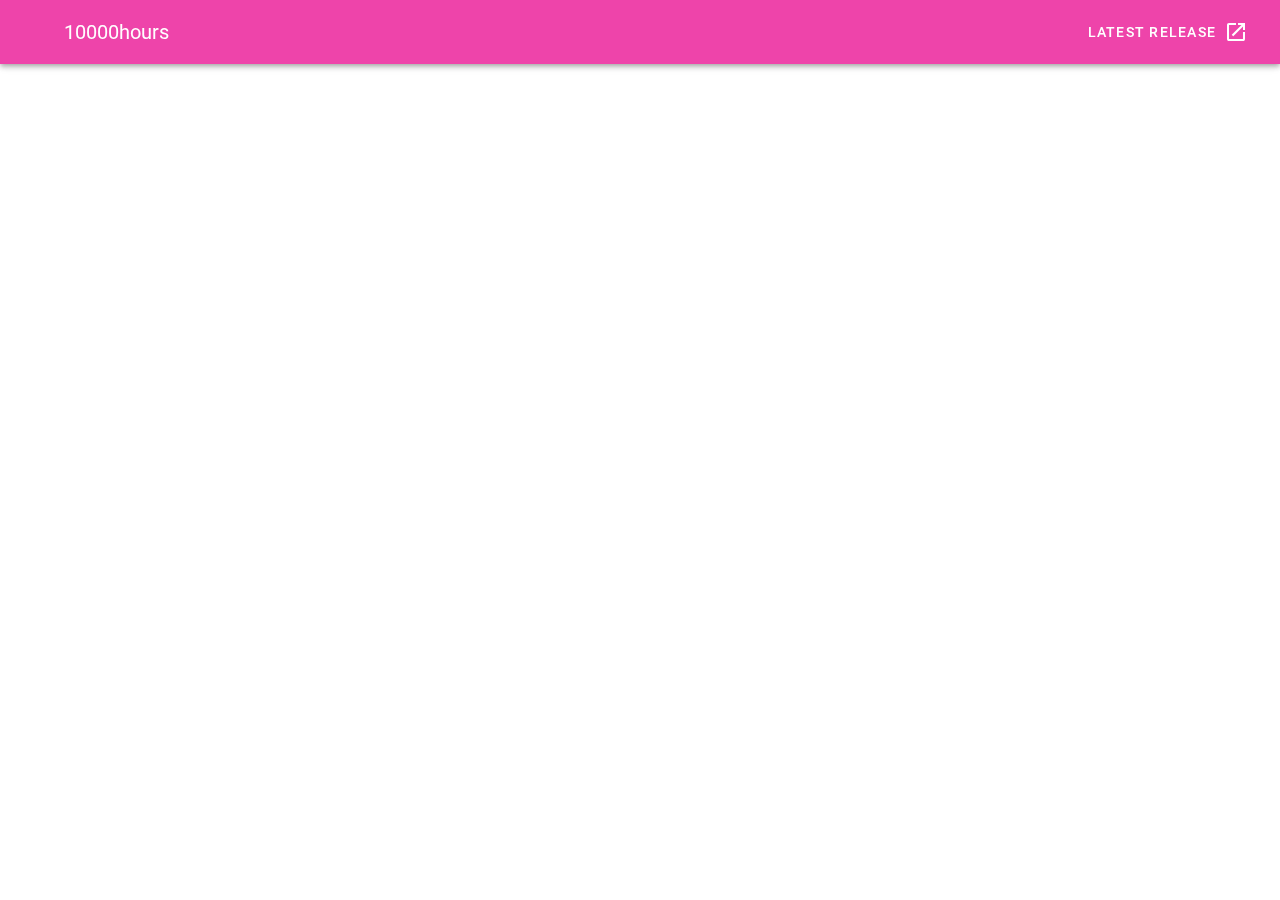
<file: index.html>
<!DOCTYPE html>
<html lang=zh-Hans>
<head>
    <meta charset=utf-8>
    <meta http-equiv=X-UA-Compatible content="IE=edge">
    <meta name=viewport content="width=device-width,initial-scale=1">
    <link rel=icon href=./favicon.ico>
    <title>10000hours</title>
    <link href=./css/app.d0b23856.css rel=preload as=style>
    <link href=./css/chunk-vendors.09356297.css rel=preload as=style>
    <link href=./js/app.700221f4.js rel=preload as=script>
    <link href=./js/chunk-vendors.c4bf08f8.js rel=preload as=script>
    <link href=./css/chunk-vendors.09356297.css rel=stylesheet>
    <link href=./css/app.d0b23856.css rel=stylesheet>
</head>
<body>
<script>
    let date = new Date();
    let monthNumber = date.getMonth() + 1;
    let dateNumber = date.getDate();
    if (monthNumber === 2 && dateNumber === 14) {
        window.location = "./2020-2-14";
    } else if (monthNumber === 5 && dateNumber === 20) {
        window.location = "./2020-5-20";
    } else if (monthNumber === 9 && dateNumber >= 15 && dateNumber <= 25) {
        window.location = "./2020-9-20";
    } else if (monthNumber === 12 && dateNumber === 24) {
        window.location = "./2019-12-24";
    } else if (date.toLocaleDateString("zh-Hans-u-ca-chinese").toString().indexOf("正月1") !== -1) {
        window.location = "./2021-2-11";
    }
</script>
<noscript><strong>We're sorry but 10000hours doesn't work properly without JavaScript enabled. Please enable it to
    continue.</strong></noscript>
<div id=app></div>
<script src=./js/chunk-vendors.c4bf08f8.js></script>
<script src=./js/app.700221f4.js></script>
</body>
</html>
</file>
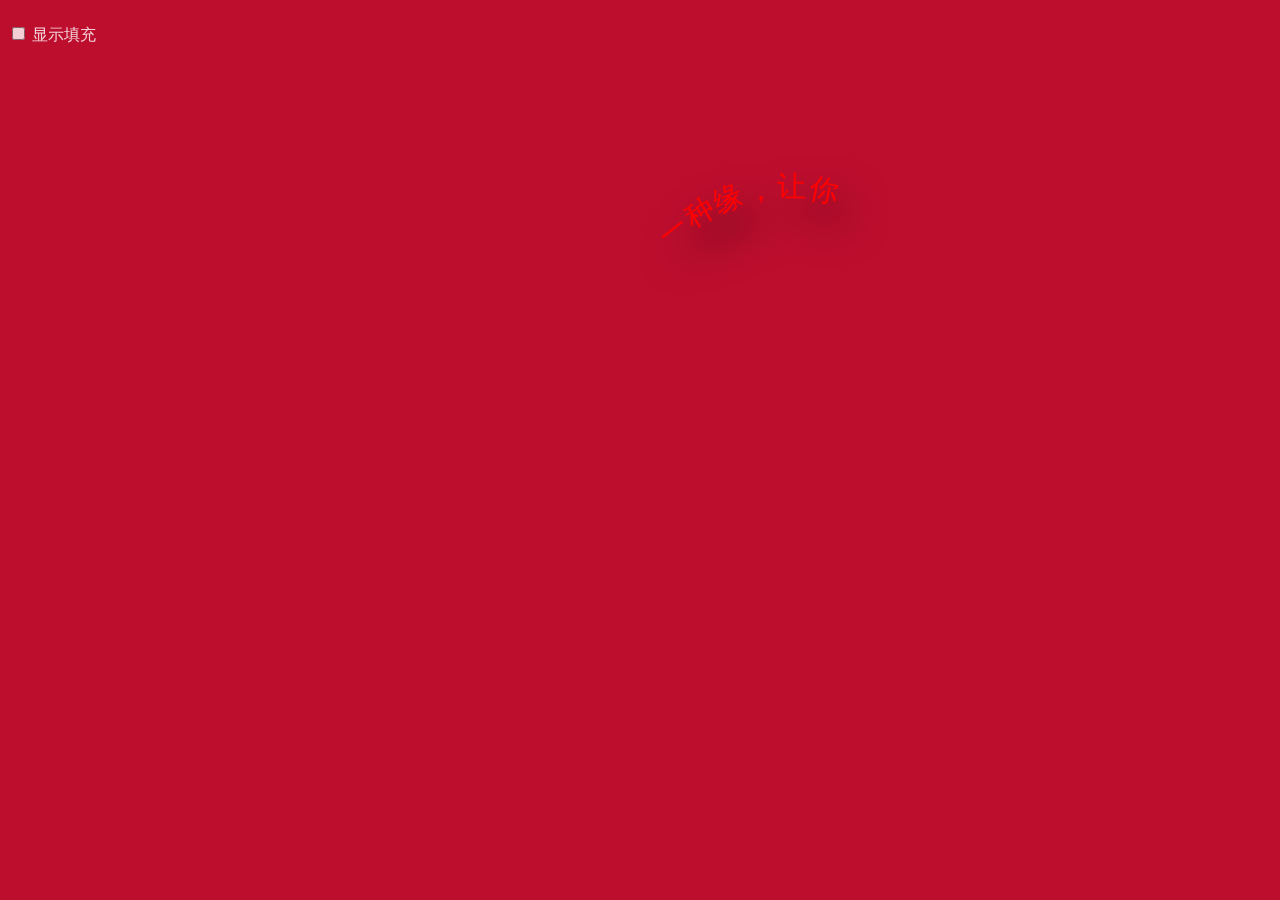
<file: 2020-2-13/index.html>
<!DOCTYPE html>
<html lang="en">

<head>
    <meta charset="UTF-8">
    <title>诸嘉钰，情人节快乐！</title>

    <style>
        canvas {
            position: absolute;
            top: 0;
            left: 0;
        }
    </style>

    <link rel="stylesheet" href="css/style.css">

</head>

<body>

<p>
    <label>
        <input type="checkbox" id="cb"/>
        显示填充
    </label>
</p>

<svg id="theSvg" viewBox="-120 -30 240 180" enable-background="new 0 0 174 148" xml:space="preserve">
	<defs>
		<filter id="f" filterUnits="userSpaceOnUse" id="shadow" x="-120" y="-30" width="120%" height="120%">
		  <feGaussianBlur in="SourceAlpha" stdDeviation="5" result="blur"></feGaussianBlur>
            <feOffset in="blur" dx="3" dy="5" result="shadow"></feOffset>
            <feFlood flood-color="rgba(3,0,0,.9)" result="color"/>
            <feComposite in="color" in2="shadow" operator="in"/>
            <feComposite in="SourceGraphic"/>
		</filter>

        <path id="shape" d="M0, 21.054
		C0, 21.054 24.618, -15.165 60.750, 8.554 
		C93.249, 29.888 57.749, 96.888 0, 117.388
		C-57.749, 96.888  -93.249, 29.888 -60.750, 8.554
		C-24.618, -15.165  -0, 21.054 -0, 21.054z"/>

        <path id="partialPath"/>
  
	</defs>

    <text dy="-2" filter="url(#f)">
		<textPath xlink:href="#partialPath" stroke="none" font-size="7" fill="red" startOffset="12">一种缘，让你我相逢； 一种情，让你我相恋； 一种相思，让你我爱意缠绵； 一种眷恋，让我爱你此生不变。诸嘉钰，情人节快乐！</textPath>
	</text>

    <use id="useThePath" xlink:href="#partialPath" stroke="red" stroke-width=".5" stroke-opacity=".5" fill="red"
         style="display:none;"/>
 
</svg>

<canvas id=c></canvas>

<script src="js/index.js"></script>

<script>
    let w = c.width = window.innerWidth,
        h = c.height = window.innerHeight,
        ctx = c.getContext('2d'),

        opts = {
            phrases: ["有些路很远，走下去会很累。\n可是，不走，会后悔。", "最美的不是夕阳，\n而是夕阳下同你一起走过的时光。",
                "人生最大的幸福，\n是发现自己爱的人正好也爱自己。", "说不上你哪里好，\n但，当我女朋友刚刚好。",
                "乍见欢喜，小别心思，久处仍怦然。", "最美的年华，不论年龄，不论经历，\n有你，足矣。",
                "真的真的真的好爱你。", "一想到能和你共度余生，\n我就对余生充满了期待。", "你的名字，\n是我见过最短的情诗。",
                "一日，两人，三餐，四季。", "你就是最好的，如果真的有比你更好的人，我就假装没看见。", "盛意以山河，山河不及你。",
                "你是可爱的女孩，我是可爱。", "择一城终老，\n遇一人白首。", "你嘴角微微上扬，\n胜过世间所有风景到场。",
                "我所贪念的，不偏不倚，恰好是你。\n众生皆苦，你为甜上甜。", "遇见你，是我一生的幸运。\n喜欢你，是我做过最好的事。",
                "喜欢你的时候，我觉得你很好，世界也很好，就是自己不够好。", "你是年少的欢喜，反过来也是。",
                "一生很长，要和最爱的人在一起，\n\n比如你。"],
            balloons: 10,
            baseVelY: -1,
            addedVelY: -1,
            baseVelX: -.25,
            addedVelX: .5,
            baseSize: 20,
            addedSize: 10,
            baseSizeAdder: 2,
            addedSizeAdder: 2,
            baseIncrementer: .01,
            addedIncrementer: .03,
            baseHue: -10,
            addedHue: 30,
            font: '15px Verdana'
        },

        cycle = 0,
        balloons = [];

    ctx.font = opts.font;

    function Balloon() {
        this.reset();
    }

    Balloon.prototype.reset = function () {

        this.size = opts.baseSize + opts.addedSize * Math.random();
        this.sizeAdder = opts.baseSizeAdder + opts.addedSizeAdder * Math.random();
        this.incrementer = opts.baseIncrementer + opts.addedIncrementer * Math.random();

        this.tick = 0;

        this.x = Math.random() * w;
        this.y = h + this.size;

        this.vx = opts.baseVelX + opts.addedVelX * Math.random();
        this.vy = opts.baseVelY + opts.addedVelY * Math.random();

        this.color = 'hsla(hue,70%,60%,.8)'.replace('hue', opts.baseHue + opts.addedHue * Math.random());
        this.phrase = opts.phrases[++cycle % opts.phrases.length].split('\n');
        this.lengths = [];

        for (let i = 0; i < this.phrase.length; ++i)
            this.lengths.push(-ctx.measureText(this.phrase[i]).width / 2);
    };
    Balloon.prototype.step = function () {

        this.tick += this.incrementer;
        this.x += this.vx;
        this.y += this.vy;

        let size = this.size + this.sizeAdder * Math.sin(this.tick);

        ctx.lineWidth = size / 40;
        ctx.strokeStyle = '#eee';
        ctx.beginPath();
        ctx.moveTo(this.x, this.y - 2);
        ctx.lineTo(this.x, this.y + size);
        ctx.stroke();
        ctx.fillStyle = this.color;

        ctx.translate(this.x, this.y);
        ctx.rotate(Math.PI / 4);
        //ctx.fillRect( -size / 2, -size / 2, size / 2, size / 2 );
        ctx.beginPath();
        ctx.moveTo(0, 0);
        ctx.arc(-size / 2, -size / 2 + size / 4, size / 4, Math.PI / 2, Math.PI * 3 / 2);
        ctx.arc(-size / 2 + size / 4, -size / 2, size / 4, Math.PI, Math.PI * 2);
        ctx.lineTo(0, 0);
        ctx.fill();
        ctx.rotate(-Math.PI / 4);
        ctx.translate(-this.x, -this.y);

        ctx.translate(this.x, this.y + size + 15);
        ctx.scale(size / this.size, size / this.size);
        ctx.fillStyle = '#eee';
        for (let i = 0; i < this.phrase.length; ++i)
            ctx.fillText(this.phrase[i], this.lengths[i], i * 15);
        ctx.scale(this.size / size, this.size / size);
        ctx.translate(-this.x, -(this.y + size + 15));

        if (this.y < -size * 3)
            this.reset();

    };

    function anim() {

        window.requestAnimationFrame(anim);

        ctx.fillStyle = 'rgb(190, 14, 46)';
        ctx.fillRect(0, 0, w, h);

        if (balloons.length < opts.balloons && Math.random() < .01)
            balloons.push(new Balloon);

        for (let i = 0; i < balloons.length; ++i)
            balloons[i].step();
    }

    anim();

</script>

</body>

</html>
</file>
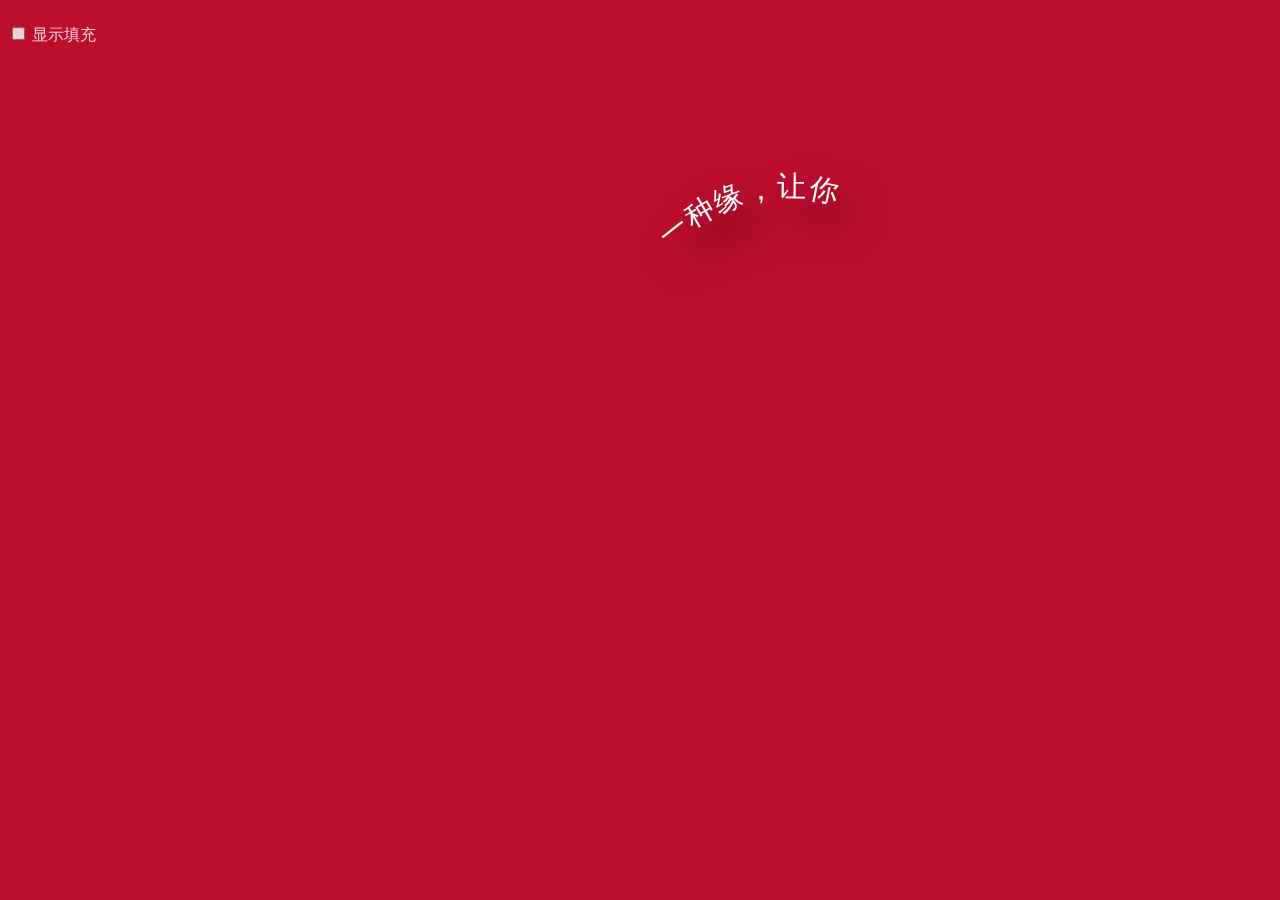
<file: 2020-2-14/index.html>
<!DOCTYPE html>
<html lang="en">

<head>
    <meta charset="UTF-8">
    <title>诸嘉钰，情人节快乐！</title>

    <style>
        canvas {
            position: absolute;
            top: 0;
            left: 0;
        }
    </style>

    <link rel="stylesheet" href="css/style.css">

</head>

<body>

<p>
    <label>
        <input type="checkbox" id="cb"/>
        显示填充
    </label>
</p>

<svg id="theSvg" viewBox="-120 -30 240 180" enable-background="new 0 0 174 148" xml:space="preserve">
	<defs>
		<filter id="f" filterUnits="userSpaceOnUse" id="shadow" x="-120" y="-30" width="120%" height="120%">
		  <feGaussianBlur in="SourceAlpha" stdDeviation="5" result="blur"></feGaussianBlur>
            <feOffset in="blur" dx="3" dy="5" result="shadow"></feOffset>
            <feFlood flood-color="rgba(3,0,0,.9)" result="color"/>
            <feComposite in="color" in2="shadow" operator="in"/>
            <feComposite in="SourceGraphic"/>
		</filter>

        <path id="shape" d="M0, 21.054
		C0, 21.054 24.618, -15.165 60.750, 8.554 
		C93.249, 29.888 57.749, 96.888 0, 117.388
		C-57.749, 96.888  -93.249, 29.888 -60.750, 8.554
		C-24.618, -15.165  -0, 21.054 -0, 21.054z"/>

        <path id="partialPath"/>
  
	</defs>

    <text dy="-2" filter="url(#f)">
		<textPath xlink:href="#partialPath" stroke="none" font-size="7" fill="white" startOffset="12">一种缘，让你我相逢； 一种情，让你我相恋； 一种相思，让你我爱意缠绵； 一种眷恋，让我爱你此生不变。诸嘉钰，情人节快乐！</textPath>
	</text>

    <use id="useThePath" xlink:href="#partialPath" stroke="red" stroke-width=".5" stroke-opacity=".5" fill="red"
         style="display:none;"/>
 
</svg>

<canvas id=c></canvas>

<script src="js/index.js"></script>

<script>
    let w = c.width = window.innerWidth,
        h = c.height = window.innerHeight,
        ctx = c.getContext('2d'),

        opts = {
            phrases: ["有些路很远，走下去会很累。\n可是，不走，会后悔。", "最美的不是夕阳，\n而是夕阳下同你一起走过的时光。",
                "人生最大的幸福，\n是发现自己爱的人正好也爱自己。", "说不上你哪里好，\n但，当我女朋友刚刚好。",
                "乍见欢喜，小别心思，久处仍怦然。", "最美的年华，不论年龄，不论经历，\n有你，足矣。",
                "真的真的真的好爱你。", "一想到能和你共度余生，\n我就对余生充满了期待。", "你的名字，\n是我见过最短的情诗。",
                "一日，两人，三餐，四季。", "你就是最好的，如果真的有比你更好的人，我就假装没看见。", "盛意以山河，山河不及你。",
                "你是可爱的女孩，我是可爱。", "择一城终老，\n遇一人白首。", "你嘴角微微上扬，\n胜过世间所有风景到场。",
                "我所贪念的，不偏不倚，恰好是你。\n众生皆苦，你为甜上甜。", "遇见你，是我一生的幸运。\n喜欢你，是我做过最好的事。",
                "喜欢你的时候，我觉得你很好，世界也很好，就是自己不够好。", "一生很长，要和最爱的人在一起，\n\n比如你。"],
            balloons: 10,
            baseVelY: -1,
            addedVelY: -1,
            baseVelX: -.25,
            addedVelX: .5,
            baseSize: 20,
            addedSize: 10,
            baseSizeAdder: 2,
            addedSizeAdder: 2,
            baseIncrementer: .01,
            addedIncrementer: .03,
            baseHue: -10,
            addedHue: 30,
            font: '15px Verdana'
        },

        cycle = 0,
        balloons = [];

    ctx.font = opts.font;

    function Balloon() {
        this.reset();
    }

    Balloon.prototype.reset = function () {

        this.size = opts.baseSize + opts.addedSize * Math.random();
        this.sizeAdder = opts.baseSizeAdder + opts.addedSizeAdder * Math.random();
        this.incrementer = opts.baseIncrementer + opts.addedIncrementer * Math.random();

        this.tick = 0;

        this.x = Math.random() * w;
        this.y = h + this.size;

        this.vx = opts.baseVelX + opts.addedVelX * Math.random();
        this.vy = opts.baseVelY + opts.addedVelY * Math.random();

        this.color = 'hsla(hue,70%,60%,.8)'.replace('hue', opts.baseHue + opts.addedHue * Math.random());
        this.phrase = opts.phrases[++cycle % opts.phrases.length].split('\n');
        this.lengths = [];

        for (let i = 0; i < this.phrase.length; ++i)
            this.lengths.push(-ctx.measureText(this.phrase[i]).width / 2);
    };
    Balloon.prototype.step = function () {

        this.tick += this.incrementer;
        this.x += this.vx;
        this.y += this.vy;

        let size = this.size + this.sizeAdder * Math.sin(this.tick);

        ctx.lineWidth = size / 40;
        ctx.strokeStyle = '#eee';
        ctx.beginPath();
        ctx.moveTo(this.x, this.y - 2);
        ctx.lineTo(this.x, this.y + size);
        ctx.stroke();
        ctx.fillStyle = this.color;

        ctx.translate(this.x, this.y);
        ctx.rotate(Math.PI / 4);
        //ctx.fillRect( -size / 2, -size / 2, size / 2, size / 2 );
        ctx.beginPath();
        ctx.moveTo(0, 0);
        ctx.arc(-size / 2, -size / 2 + size / 4, size / 4, Math.PI / 2, Math.PI * 3 / 2);
        ctx.arc(-size / 2 + size / 4, -size / 2, size / 4, Math.PI, Math.PI * 2);
        ctx.lineTo(0, 0);
        ctx.fill();
        ctx.rotate(-Math.PI / 4);
        ctx.translate(-this.x, -this.y);

        ctx.translate(this.x, this.y + size + 15);
        ctx.scale(size / this.size, size / this.size);
        ctx.fillStyle = '#eee';
        for (let i = 0; i < this.phrase.length; ++i)
            ctx.fillText(this.phrase[i], this.lengths[i], i * 15);
        ctx.scale(this.size / size, this.size / size);
        ctx.translate(-this.x, -(this.y + size + 15));

        if (this.y < -size * 3)
            this.reset();

    };

    function anim() {

        window.requestAnimationFrame(anim);

        ctx.fillStyle = 'rgb(190, 14, 46)';
        ctx.fillRect(0, 0, w, h);

        if (balloons.length < opts.balloons && Math.random() < .01)
            balloons.push(new Balloon);

        for (let i = 0; i < balloons.length; ++i)
            balloons[i].step();
    }

    anim();

</script>

</body>

</html>
</file>
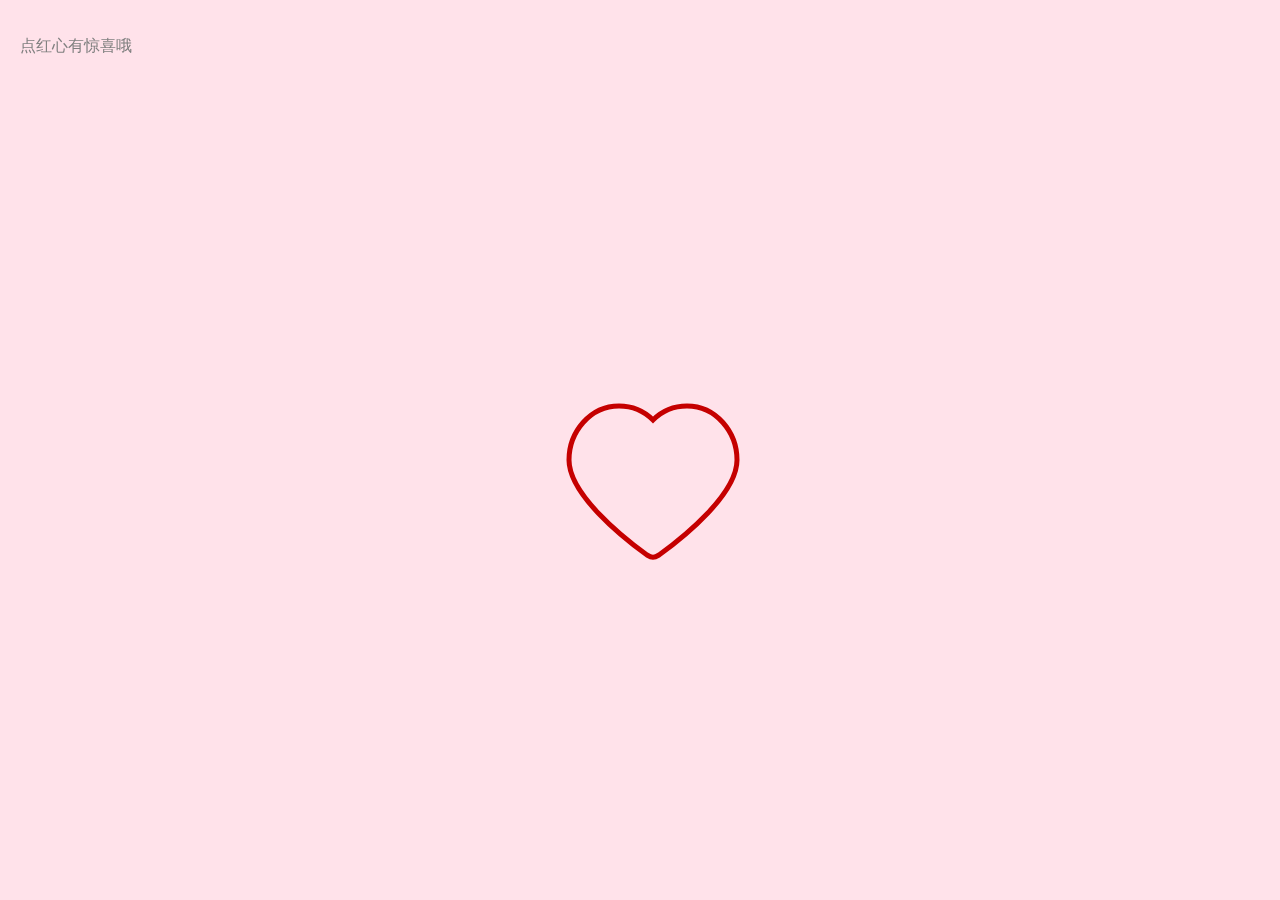
<file: 2020-5-20/index.html>
<!DOCTYPE html>
<html lang="zh">
<head>
    <meta charset="UTF-8">
    <title>点红心有惊喜哦</title>
    <link rel="stylesheet" href="css/index.css">
    <script type="text/javascript" src='js/jquery.min.js'></script>
    <script type="text/javascript" src='js/anime.min.js'></script>
</head>
<body>
<p id="tip_text" class="tip_text">点红心有惊喜哦</p>
<div class="controls__item like">
    <svg width="397" height="470" version="1">
        <path class="main"
              d="M211 226c9-9 21-14 34-14 29 0 50 26 50 54 0 34-53 77-78 95-5 3-7 3-12 0-25-18-78-61-78-95 0-28 21-54 50-54 13 0 25 5 34 14z"/>
        <path class="second"
              d="M211 226c9-9 21-14 34-14 29 0 50 26 50 54 0 34-53 77-78 95-5 3-7 3-12 0-25-18-78-61-78-95 0-28 21-54 50-54 13 0 25 5 34 14z"/>
        <path class="line line1" d="M171 294c-43-12-106-47-111-62-18-52 0-125 0-125"/>
        <path class="line line2" d="M197 244c-11-31-25-75-32-119-12-79-5-125-5-125"/>
        <path class="line line3" d="M258 251c23-18 49-43 61-67 25-50 19-74 13-153"/>
        <path class="line line4" d="M246 304c22 15 54 34 79 37 46 7 58-53 62-88s-8-96-8-96"/>
        <path class="line line5" d="M217 330c6 36 23 85 62 111 69 46 117-56 117-56"/>
        <path class="line line6" d="M204 330c-9 46-25 112-46 134-34 35-66-111-66-111"/>
        <path class="line line7" d="M191 309c-24 25-69 63-108 74C15 402 0 234 0 234"/>
    </svg>
    <img class="heart heart1" src="img/l.png" width="40" alt="">
    <img class="heart heart2" src="img/l.png" width="40" alt="">
    <img class="heart heart3" src="img/l.png" width="40" alt="">
    <img class="heart heart4" src="img/l.png" width="40" alt="">
    <img class="heart heart5" src="img/l.png" width="40" alt="">
    <img class="heart heart6" src="img/l.png" width="40" alt="">
    <img class="heart heart7" src="img/l.png" width="40" alt="">
</div>
<a id="continue_text" class="continue_text" href="main.html">继续</a>
<script type="text/javascript">
    let getRandomInt = (min, max) => {
        min = Math.ceil(min);
        max = Math.floor(max);
        return Math.floor(Math.random() * (max - min + 1)) + min;
    };
    let mainHeart = anime();
    let secondHeart = anime();
    let path1 = anime.path('.line1');
    let path2 = anime.path('.line2');
    let path3 = anime.path('.line3');
    let path4 = anime.path('.line4');
    let path5 = anime.path('.line5');
    let path6 = anime.path('.line6');
    let path7 = anime.path('.line7');
    let floatingHearts = () => {
        $('.heart').show();
        anime({
            targets: '.heart1',
            translateX: path1('x'),
            translateY: path1('y'),
            scale: {value: [1, 0], delay: getRandomInt(400, 600), duration: getRandomInt(1000, 2000)},
            easing: 'easeInOutCubic',
            duration: 2000
        });
        anime({
            targets: '.heart2',
            translateX: path2('x'),
            translateY: path2('y'),
            scale: {value: [1, 0], delay: getRandomInt(400, 600), duration: getRandomInt(1000, 2000)},
            easing: 'easeInOutCubic',
            duration: 2000
        });
        anime({
            targets: '.heart3',
            translateX: path3('x'),
            translateY: path3('y'),
            scale: {value: [1, 0], delay: getRandomInt(400, 600), duration: getRandomInt(1000, 2000)},
            easing: 'easeInOutCubic',
            duration: 2000
        });
        anime({
            targets: '.heart4',
            translateX: path4('x'),
            translateY: path4('y'),
            scale: {value: [1, 0], delay: getRandomInt(400, 600), duration: getRandomInt(1000, 2000)},
            easing: 'easeInOutCubic',
            duration: 2000,
        });
        anime({
            targets: '.heart5',
            translateX: path5('x'),
            translateY: path5('y'),
            scale: {value: [1, 0], delay: getRandomInt(400, 600), duration: getRandomInt(1000, 2000)},
            easing: 'easeInOutCubic',
            duration: 2000
        });
        anime({
            targets: '.heart6',
            translateX: path6('x'),
            translateY: path6('y'),
            scale: {value: [1, 0], delay: getRandomInt(400, 600), duration: getRandomInt(1000, 2000)},
            easing: 'easeInOutCubic',
            duration: 2000
        });
        anime({
            targets: '.heart7',
            translateX: path7('x'),
            translateY: path7('y'),
            scale: {value: [1, 0], delay: getRandomInt(400, 600), duration: getRandomInt(1000, 2000)},
            easing: 'easeInOutCubic',
            duration: 2000,
        });
    };
    $('body').on('click', '.like', (e) => {
        let $this = $(e.currentTarget);
        if ($this.hasClass('active')) {
            secondHeart.pause();
            mainHeart.pause();
            $this.toggleClass('active');
            mainHeart = anime({targets: '.like .main', scale: 1, duration: 1, delay: 0});
            anime({targets: '.like .second', scale: 0, easing: 'linear', duration: 150});
            $('#continue_text').css('display', 'none');
            $('#tip_text').css('display', 'block');
        } else {
            secondHeart.pause();
            mainHeart.pause();
            $this.toggleClass('active');
            anime({
                targets: '.like .second',
                scale: 0,
                easeing: 'linear',
                duration: 0,
                complete: () => {
                    secondHeart = anime({targets: '.like .second', scale: 1});
                    mainHeart = anime({targets: '.like .main', scale: 0, duration: 1, delay: 300});
                }
            });
            floatingHearts();
            $('#continue_text').css('display', 'block');
            $('#tip_text').css('display', 'none');
        }
    });
</script>
</body>
</html>
</file>
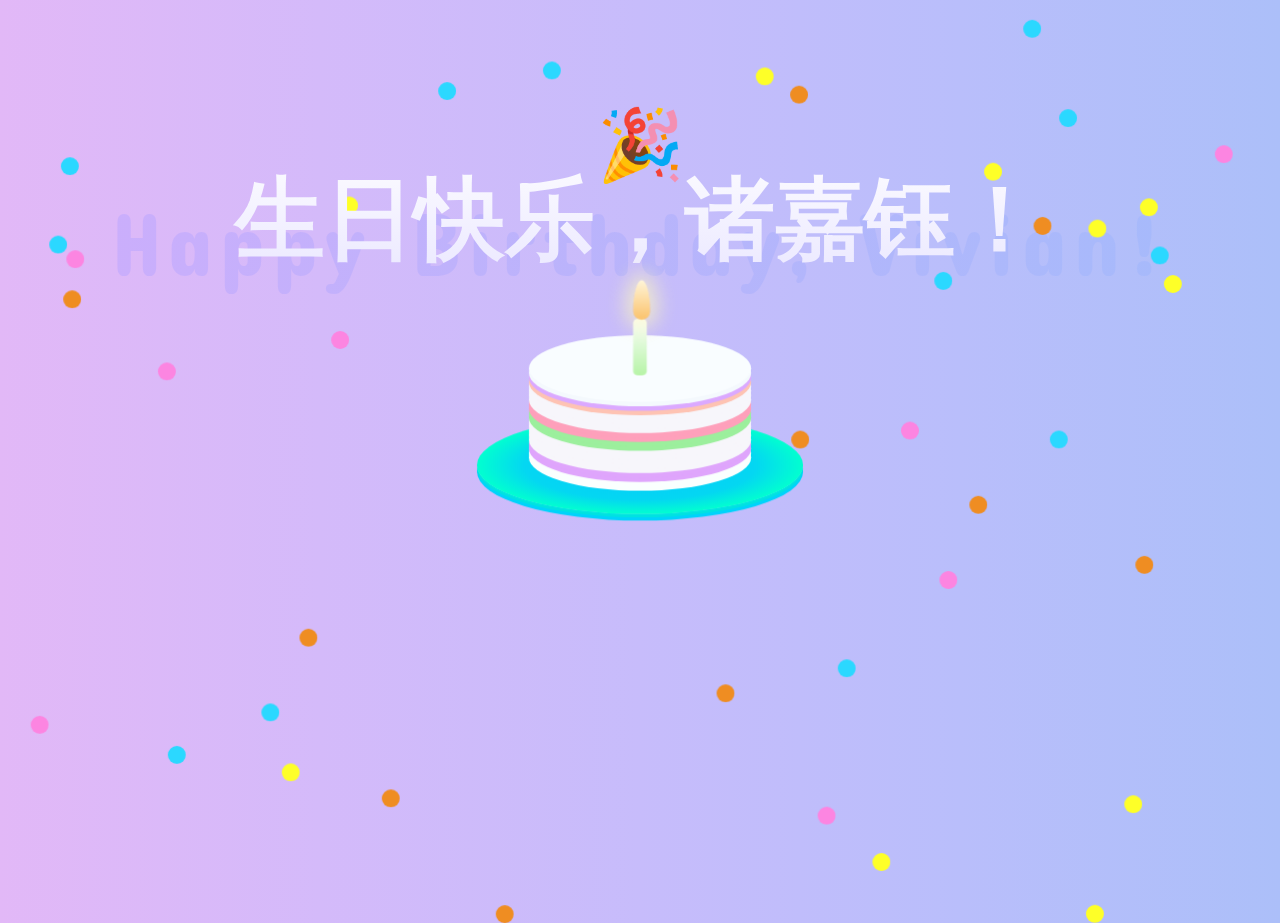
<file: 2020-9-20/index.html>
<!DOCTYPE html>
<html lang="zh">
<head>
    <meta charset="UTF-8">
    <title>生日快乐，诸嘉钰！</title>
    <link rel="stylesheet" href="css/style.css">
</head>
<body>
<audio loop="loop" autoplay="autoplay">
    <source src="music/music.mp3" type="audio/mp3">
</audio>
<bokeh></bokeh>
<bokeh></bokeh>
<bokeh></bokeh>
<bokeh></bokeh>
<bokeh></bokeh>
<bokeh></bokeh>
<bokeh></bokeh>
<bokeh></bokeh>
<bokeh></bokeh>
<bokeh></bokeh>
<bokeh></bokeh>
<bokeh></bokeh>
<bokeh></bokeh>
<bokeh></bokeh>
<bokeh></bokeh>
<bokeh></bokeh>
<bokeh></bokeh>
<bokeh></bokeh>
<bokeh></bokeh>
<bokeh></bokeh>
<bokeh></bokeh>
<bokeh></bokeh>
<bokeh></bokeh>
<bokeh></bokeh>
<bokeh></bokeh>
<bokeh></bokeh>
<bokeh></bokeh>
<bokeh></bokeh>
<bokeh></bokeh>
<bokeh></bokeh>
<bokeh></bokeh>
<bokeh></bokeh>
<bokeh></bokeh>
<bokeh></bokeh>
<bokeh></bokeh>
<bokeh></bokeh>
<bokeh></bokeh>
<bokeh></bokeh>
<bokeh></bokeh>
<bokeh></bokeh>
<bokeh></bokeh>
<bokeh></bokeh>
<bokeh></bokeh>
<bokeh></bokeh>
<bokeh></bokeh>
<div class="mobile">最大化查看</div>
<div class="pyro">
    <div class="before"></div>
    <div class="after"></div>
</div>
<h1>Happy Birthday, Vivian!</h1>
<h2>生日快乐，诸嘉钰！</h2>
<span>🎉</span>
<div class="candle">
    <div id="flame" class="lit"></div>
</div>
<div class="cake"></div>
<div class="plate"></div>
</body>
</html>
</file>
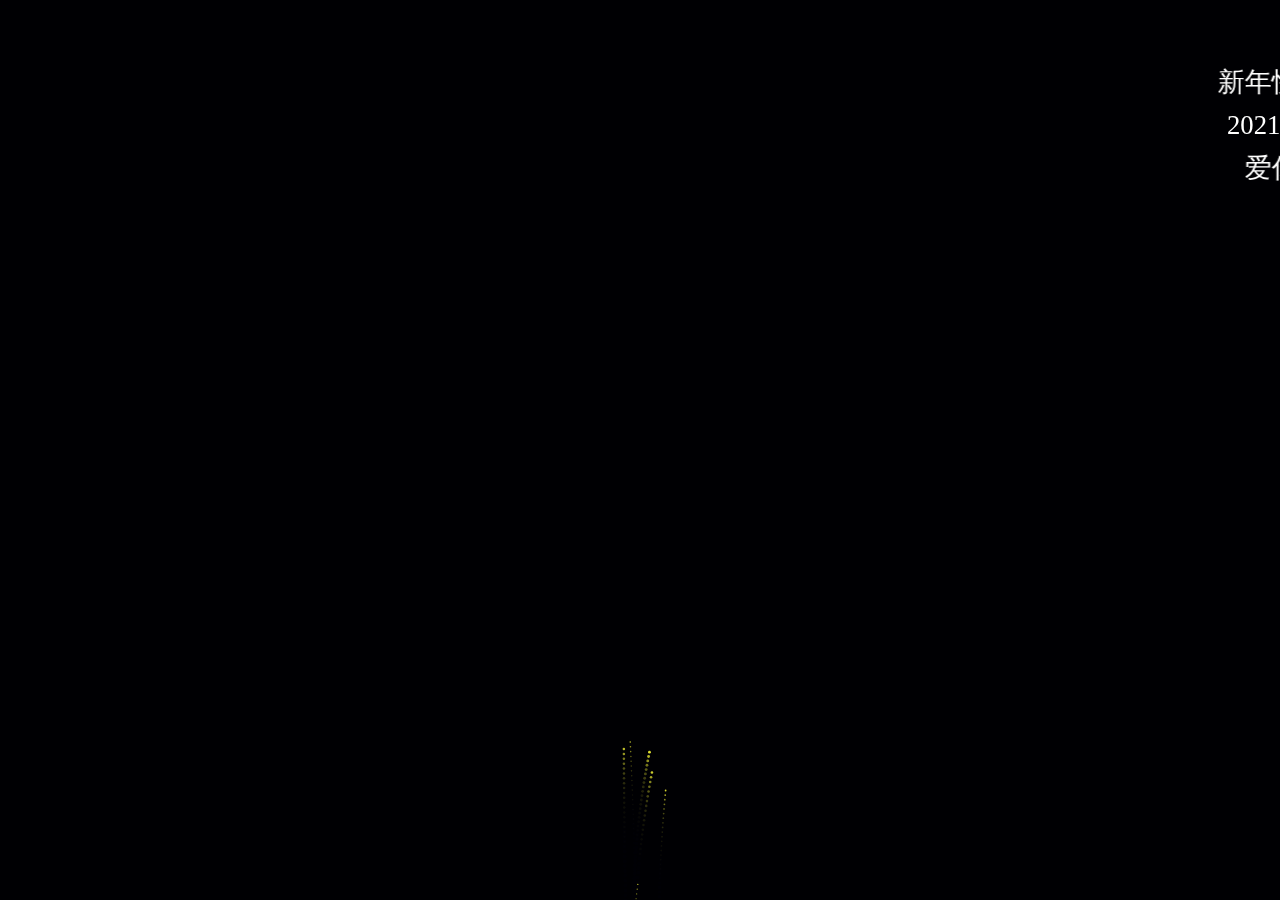
<file: 2021-2-11/index.html>
<!DOCTYPE html>
<html lang="zh-cn-Hans">
<head>
    <meta charset="UTF-8">
    <title>诸嘉钰牛年快乐！</title>
    <link rel="stylesheet" href="css/style.css">
</head>

<body>
<div style="margin-top: 5%;position: absolute;width: 100%;font-size: 20pt;color: white">
    <marquee scrolldelay="50">新年快乐呀诸嘉钰😘</marquee>
    <marquee scrolldelay="100">2021我们一起努力💪</marquee>
    <marquee scrolldelay="150">爱你爱你就是爱你♥</marquee>
</div>
<canvas id="canvas"></canvas>
<div class="block-audio">
    <audio class="exp" src="m/exp1.mp3" controls></audio>
    <audio class="exp" src="m/exp1.mp3" controls></audio>
    <audio class="exp" src="m/exp1.mp3" controls></audio>
    <audio class="exp" src="m/exp2.mp3" controls></audio>
    <audio class="exp" src="m/exp2.mp3" controls></audio>
    <audio class="exp" src="m/exp2.mp3" controls></audio>
    <audio class="exp" src="m/exp3.mp3" controls></audio>
    <audio class="exp" src="m/exp3.mp3" controls></audio>
    <audio class="exp" src="m/exp3.mp3" controls></audio>
    <audio class="exp" src="m/exp4.mp3" controls></audio>
    <audio class="exp" src="m/exp4.mp3" controls></audio>
    <audio class="exp" src="m/exp4.mp3" controls></audio>
    <audio class="exp" src="m/exp5.mp3" controls></audio>
    <audio class="exp" src="m/exp5.mp3" controls></audio>
    <audio class="exp" src="m/exp5.mp3" controls></audio>
    <audio class="exp" src="m/exp6.mp3" controls></audio>
    <audio class="exp" src="m/exp6.mp3" controls></audio>
    <audio class="exp" src="m/exp6.mp3" controls></audio>
    <audio class="exp" src="m/exp7.mp3" controls></audio>
    <audio class="exp" src="m/exp7.mp3" controls></audio>
    <audio class="exp" src="m/exp7.mp3" controls></audio>
    <audio class="exp" src="m/exp8.mp3" controls></audio>
    <audio class="exp" src="m/exp8.mp3" controls></audio>
    <audio class="exp" src="m/exp8.mp3" controls></audio>
    <audio class="launch" src="m/launch1.mp3" controls></audio>
    <audio class="launch" src="m/launch1.mp3" controls></audio>
    <audio class="launch" src="m/launch2.mp3" controls></audio>
    <audio class="launch" src="m/launch2.mp3" controls></audio>
    <audio class="launch" src="m/launch3.mp3" controls></audio>
    <audio class="launch" src="m/launch3.mp3" controls></audio>
    <audio class="launch" src="m/launch4.mp3" controls></audio>
    <audio class="launch" src="m/launch4.mp3" controls></audio>
    <audio class="launch" src="m/launch5.mp3" controls></audio>
    <audio class="launch" src="m/launch5.mp3" controls></audio>
</div>

<script type="text/javascript" src="js/jquery.min.js"></script>
<script type="text/javascript" src="js/index.js"></script>

</body>
</html>
</file>
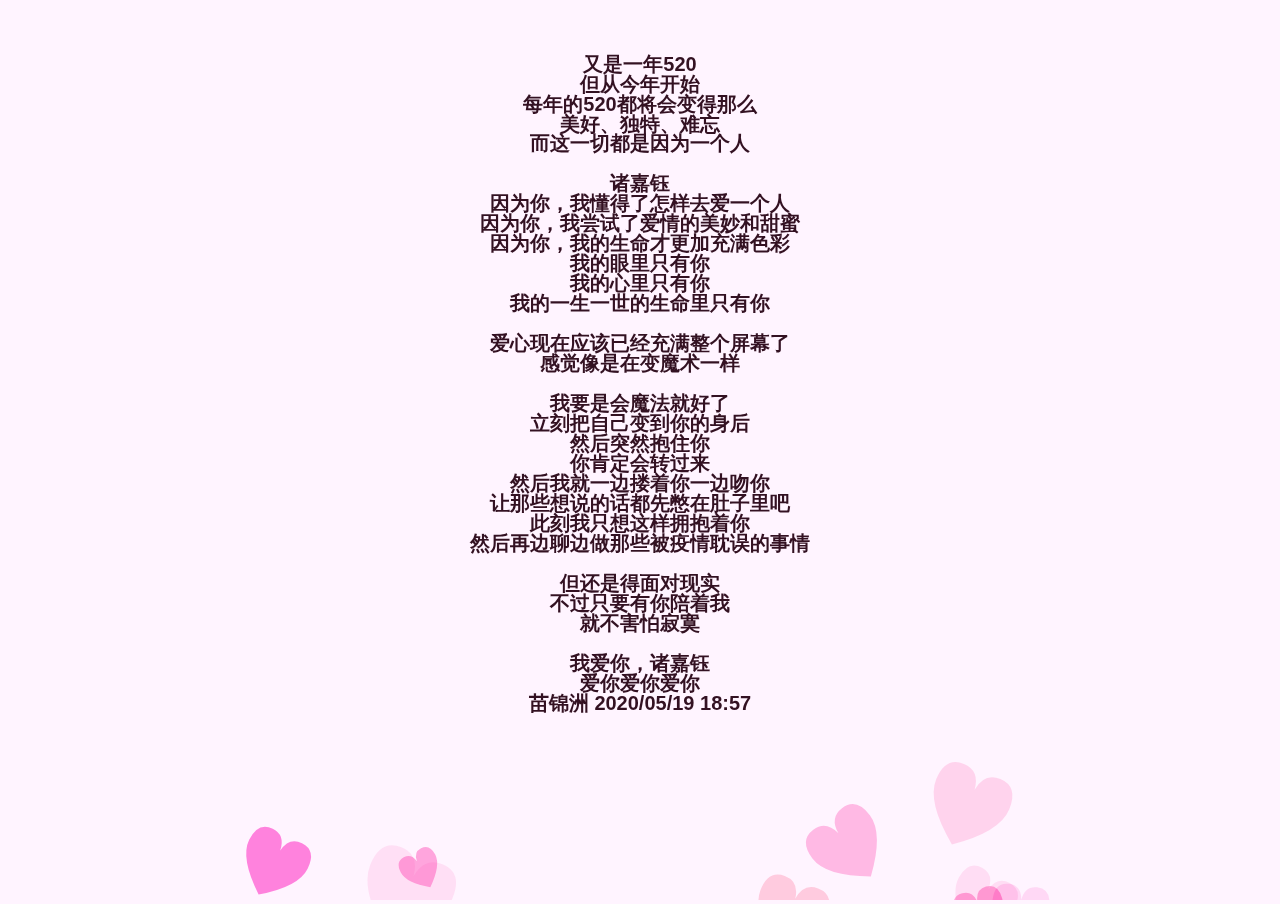
<file: 2020-5-20/main.html>
<!DOCTYPE html>
<html lang="zh">
<head>
    <meta charset="UTF-8">
    <title>亲爱的小钰钰，520快乐</title>
    <link rel="stylesheet" href="css/main.css">
</head>
<body>
<audio loop="loop" autoplay="autoplay">
    <source src="music/music.mp3" type="audio/mp3">
</audio>
<div>
    <canvas id="canvas" width="500" height="500"></canvas>
</div>
<script src='js/easeljs.min.js'></script>
<script src="js/main.js"></script>
</body>
</html>
</file>
<file: 2020-2-13/css/style.css>
body {
    background: #be0e2e;
    font-family: consolas;
    color: white;
}

svg {
    width: 110vmin;
    display: block;
    position: absolute;
    margin: auto;
    top: 0;
    bottom: 0;
    left: 0;
    right: 0;
    z-index: 1;
}

text {
    fill: white;
    font-family: consolas;
    font-size: 9px;
}

p {
    position: absolute;
    z-index: 2
}

label {
    -webkit-font-smoothing: antialiased;
    -moz-osx-font-smoothing: grayscale;
    opacity: .8
}
</file>
<file: 2020-2-14/css/style.css>
body{background: #be0e2e;font-family: consolas; color:white; }
svg {
  width: 110vmin;
  display:block;
  position:absolute;
  margin:auto;
  top:0;bottom:0;left:0;right:0;
  z-index:1;
}

text {
  fill: white;
  font-family: consolas;
  font-size: 9px;
}

p{position:absolute;z-index:2}

label{-webkit-font-smoothing: antialiased;
  -moz-osx-font-smoothing: grayscale;opacity:.8}
</file>
<file: 2020-5-20/css/index.css>
html,
body {
    height: 100%;
    background: #ffe2ea;
    overflow: hidden;
    padding: 0;
    margin: 0;
}

body {
    display: flex;
    align-items: center;
    justify-content: center;
}

/*  主要样式 */
.like {
    margin-top: -38px;
    position: relative;
}

.like .heart {
    position: absolute;
    top: -10px;
    left: -11px;
    z-index: 1;
    -webkit-user-select: none;
    -moz-user-select: none;
    -ms-user-select: none;
    user-select: none;
    pointer-events: none;
    display: none;
}

.like .line {
    fill: none;
}

.like .second {
    fill: #c50000;
    -webkit-transform: scale(0);
    transform: scale(0);
    -webkit-transform-origin: 53% 61% 0px;
    transform-origin: 53% 61% 0px;
}

.like .main {
    stroke: #c50000;
    stroke-width: 5px;
    fill: #ffe2ea;
    -webkit-transform-origin: 50% 50%;
    transform-origin: 50% 50%;
}

.like svg {
    transition: all .2s ease-in-out;
    position: relative;
    overflow: visible;
    z-index: 2;
    cursor: pointer;
}

.tip_text {
    position: fixed;
    top: 20px;
    left: 20px;
    color: grey;
}

.continue_text {
    position: fixed;
    bottom: 20px;
    right: 20px;
    display: none;
}
</file>
<file: 2020-9-20/css/style.css>
@import url("https://fonts.googleapis.com/css?family=Concert+One|Pacifico");

.mobile {
    position: fixed;
    text-align: center;
    width: 100%;
    top: 50px;
    font-size: 90px;
    display: block;
}

h1, h2, span {
    display: none;
}

@media screen and (min-width: 670px) {
    .mobile {
        display: none;
    }

    h1, h2, span {
        display: block;
    }

    body {
        background: linear-gradient(to right, #e2b8f7, #d4bafa, #c7bcfb, #b9befb, #acbff9);
        cursor: crosshair;
        perspective: 1000px;
        transform-style: preserve-3d;
        font-family: "Pacifico", cursive;
    }

    h1 {
        position: fixed;
        text-align: center;
        width: 100%;
        top: 120px;
        font-size: 90px;
        background: -webkit-linear-gradient(0deg, #ceadfc 0%, #a3bbfb 100%);
        -webkit-background-clip: text;
        -webkit-text-fill-color: transparent;
        font-family: 'Concert One', cursive;
        font-weight: 400;
        z-index: -1;
        letter-spacing: 6px;
    }

    span {
        position: fixed;
        text-align: center;
        width: 100%;
        top: 70px;
        font-size: 70px;
    }

    h2 {
        position: fixed;
        text-align: center;
        width: 100%;
        top: 50px;
        font-size: 90px;
        background: -webkit-linear-gradient(90deg, #e9e6ff 0%, white 100%);
        -webkit-background-clip: text;
        -webkit-text-fill-color: transparent;
    }

    bokeh {
        position: fixed;
        width: 2vmin;
        height: 2vmin;
        border-radius: 50%;
        animation-name: explosion;
        animation-iteration-count: infinite;
        animation-direction: reverse;
        animation-timing-function: cubic-bezier(0.84, 0.02, 1, 1);
    }

    bokeh:nth-child(1) {
        background-color: #2bd8ff;
        transform: translate(70.7404476506vw, 39.2982912115vh);
        animation-duration: 2.451477853s;
        animation-delay: -3.9090695973s;
    }

    bokeh:nth-child(2) {
        background-color: #feff28;
        transform: translate(21.390916309vw, 83.9320950239vh);
        animation-duration: 2.6082661613s;
        animation-delay: -2.4177632704s;
    }

    bokeh:nth-child(3) {
        background-color: #feff28;
        transform: translate(99.4707896083vw, 50.8779038063vh);
        animation-duration: 2.3934609219s;
        animation-delay: -4.9374235187s;
    }

    bokeh:nth-child(4) {
        background-color: #ef8d22;
        transform: translate(88.0762428158vw, 60.8758646268vh);
        animation-duration: 4.3745762554s;
        animation-delay: -4.2335574629s;
    }

    bokeh:nth-child(5) {
        background-color: #feff28;
        transform: translate(87.209776097vw, 87.4722435411vh);
        animation-duration: 2.6247180243s;
        animation-delay: -0.3571633852s;
    }

    bokeh:nth-child(6) {
        background-color: #feff28;
        transform: translate(67.5348277973vw, 93.8934516001vh);
        animation-duration: 3.0630744908s;
        animation-delay: -4.4890304964s;
    }

    bokeh:nth-child(7) {
        background-color: #feff28;
        transform: translate(51.2278043561vw, 39.0030857051vh);
        animation-duration: 3.1065374294s;
        animation-delay: -4.5619134997s;
    }

    bokeh:nth-child(8) {
        background-color: #fc85e1;
        transform: translate(63.2547804674vw, 88.7449965817vh);
        animation-duration: 2.8384921355s;
        animation-delay: -0.0965491775s;
    }

    bokeh:nth-child(9) {
        background-color: #fc85e1;
        transform: translate(1.7747115187vw, 78.6520215079vh);
        animation-duration: 4.3100039072s;
        animation-delay: -0.553894004s;
    }

    bokeh:nth-child(10) {
        background-color: #ef8d22;
        transform: translate(61.1915375825vw, 46.9592056036vh);
        animation-duration: 2.6244512022s;
        animation-delay: -4.5897035553s;
    }

    bokeh:nth-child(11) {
        background-color: #ef8d22;
        transform: translate(4.3118502657vw, 31.3689335931vh);
        animation-duration: 2.9020870937s;
        animation-delay: -0.0475365525s;
    }

    bokeh:nth-child(12) {
        background-color: #fc85e1;
        transform: translate(11.7124176675vw, 39.3853134156vh);
        animation-duration: 2.7165067308s;
        animation-delay: -0.3402677425s;
    }

    bokeh:nth-child(13) {
        background-color: #fc85e1;
        transform: translate(94.2835231134vw, 15.247368654vh);
        animation-duration: 3.1761028617s;
        animation-delay: -4.3999397039s;
    }

    bokeh:nth-child(14) {
        background-color: #ef8d22;
        transform: translate(22.7721270307vw, 68.9730094645vh);
        animation-duration: 3.6217481701s;
        animation-delay: -4.3121585024s;
    }

    bokeh:nth-child(15) {
        background-color: #2bd8ff;
        transform: translate(82.1182207545vw, 11.2392421851vh);
        animation-duration: 3.4960993434s;
        animation-delay: -3.7739573258s;
    }

    bokeh:nth-child(16) {
        background-color: #2bd8ff;
        transform: translate(19.7968006723vw, 77.2717558727vh);
        animation-duration: 3.1354637591s;
        animation-delay: -2.8370634184s;
    }

    bokeh:nth-child(17) {
        background-color: #feff28;
        transform: translate(84.4109063964vw, 23.5168492096vh);
        animation-duration: 4.3723964886s;
        animation-delay: -1.7390935649s;
    }

    bokeh:nth-child(18) {
        background-color: #fc85e1;
        transform: translate(72.7671083205vw, 62.5592027903vh);
        animation-duration: 4.4313534479s;
        animation-delay: -3.0082038529s;
    }

    bokeh:nth-child(19) {
        background-color: #2bd8ff;
        transform: translate(79.3141365436vw, 1.3143345978vh);
        animation-duration: 2.392781523s;
        animation-delay: -0.261672225s;
    }

    bokeh:nth-child(20) {
        background-color: #ef8d22;
        transform: translate(29.2041570725vw, 86.8219678576vh);
        animation-duration: 3.7180833613s;
        animation-delay: -1.7317238209s;
    }

    bokeh:nth-child(21) {
        background-color: #2bd8ff;
        transform: translate(72.3682688076vw, 29.3261143931vh);
        animation-duration: 3.5629502006s;
        animation-delay: -4.5261179684s;
    }

    bokeh:nth-child(22) {
        background-color: #2bd8ff;
        transform: translate(41.7909696011vw, 5.9456249418vh);
        animation-duration: 2.7586444687s;
        animation-delay: -1.2172526656s;
    }

    bokeh:nth-child(23) {
        background-color: #feff28;
        transform: translate(76.2571451639vw, 17.195474965vh);
        animation-duration: 4.4228449437s;
        animation-delay: -0.4973092974s;
    }

    bokeh:nth-child(24) {
        background-color: #2bd8ff;
        transform: translate(64.8267410528vw, 72.3685961754vh);
        animation-duration: 4.0308729373s;
        animation-delay: -3.4748753047s;
    }

    bokeh:nth-child(25) {
        background-color: #feff28;
        transform: translate(51.9640189709vw, 48.6043629666vh);
        animation-duration: 3.1974276784s;
        animation-delay: -1.6166953152s;
    }

    bokeh:nth-child(26) {
        background-color: #ef8d22;
        transform: translate(41.1498699458vw, 47.5398372353vh);
        animation-duration: 4.8552340393s;
        animation-delay: -0.9697552189s;
    }

    bokeh:nth-child(27) {
        background-color: #2bd8ff;
        transform: translate(81.3954514701vw, 46.9511786798vh);
        animation-duration: 2.767644001s;
        animation-delay: -2.7950220038s;
    }

    bokeh:nth-child(28) {
        background-color: #ef8d22;
        transform: translate(75.1070545511vw, 54.2036989448vh);
        animation-duration: 4.7036199387s;
        animation-delay: -1.0505926433s;
    }

    bokeh:nth-child(29) {
        background-color: #fc85e1;
        transform: translate(25.2485702636vw, 35.8851684261vh);
        animation-duration: 3.7316305594s;
        animation-delay: -1.828910888s;
    }

    bokeh:nth-child(30) {
        background-color: #2bd8ff;
        transform: translate(33.607420868vw, 8.2345981698vh);
        animation-duration: 2.7029717368s;
        animation-delay: -2.5500282063s;
    }

    bokeh:nth-child(31) {
        background-color: #fc85e1;
        transform: translate(4.5567738711vw, 26.915212362vh);
        animation-duration: 3.4355180075s;
        animation-delay: -0.5790819766s;
    }

    bokeh:nth-child(32) {
        background-color: #feff28;
        transform: translate(25.9501588313vw, 20.9473646869vh);
        animation-duration: 4.3830077577s;
        animation-delay: -4.6564701835s;
    }

    bokeh:nth-child(33) {
        background-color: #feff28;
        transform: translate(90.303759829vw, 29.6733774558vh);
        animation-duration: 2.6689654722s;
        animation-delay: -0.9045308203s;
    }

    bokeh:nth-child(34) {
        background-color: #2bd8ff;
        transform: translate(89.2836951603vw, 26.5025411567vh);
        animation-duration: 2.6426834256s;
        animation-delay: -4.8319924428s;
    }

    bokeh:nth-child(35) {
        background-color: #ef8d22;
        transform: translate(49.6593402454vw, 41.2989731288vh);
        animation-duration: 2.53627768s;
        animation-delay: -1.6992049899s;
    }

    bokeh:nth-child(36) {
        background-color: #ef8d22;
        transform: translate(55.3578105489vw, 75.1503457961vh);
        animation-duration: 2.9803742064s;
        animation-delay: -3.860230436s;
    }

    bokeh:nth-child(37) {
        background-color: #feff28;
        transform: translate(84.2137545181vw, 99.6489820089vh);
        animation-duration: 2.8525129053s;
        animation-delay: -1.909336042s;
    }

    bokeh:nth-child(38) {
        background-color: #feff28;
        transform: translate(58.4226829219vw, 6.6082231423vh);
        animation-duration: 4.1724251653s;
        animation-delay: -2.5373921442s;
    }

    bokeh:nth-child(39) {
        background-color: #2bd8ff;
        transform: translate(4.1325762908vw, 16.5826905712vh);
        animation-duration: 3.3196820224s;
        animation-delay: -0.1998524335s;
    }

    bokeh:nth-child(40) {
        background-color: #ef8d22;
        transform: translate(38.1082612566vw, 99.6828149038vh);
        animation-duration: 2.4716860672s;
        animation-delay: -3.804687821s;
    }

    bokeh:nth-child(41) {
        background-color: #ef8d22;
        transform: translate(80.1246196199vw, 23.2154454066vh);
        animation-duration: 3.9966714491s;
        animation-delay: -3.2041854036s;
    }

    bokeh:nth-child(42) {
        background-color: #2bd8ff;
        transform: translate(12.4867607956vw, 81.990153671vh);
        animation-duration: 4.3771268993s;
        animation-delay: -2.9204017862s;
    }

    bokeh:nth-child(43) {
        background-color: #feff28;
        transform: translate(88.4304689846vw, 21.1509289349vh);
        animation-duration: 2.4345176476s;
        animation-delay: -1.7879472609s;
    }

    bokeh:nth-child(44) {
        background-color: #fc85e1;
        transform: translate(69.7647889352vw, 45.9607535566vh);
        animation-duration: 4.3935398987s;
        animation-delay: -3.4611102331s;
    }

    bokeh:nth-child(45) {
        background-color: #ef8d22;
        transform: translate(61.1024281766vw, 8.6360893002vh);
        animation-duration: 3.7418427756s;
        animation-delay: -0.8676250685s;
    }

    bokeh:nth-child(46) {
        background-color: #2bd8ff;
        transform: translate(3.2214371062vw, 25.2935105902vh);
        animation-duration: 3.074683766s;
        animation-delay: -0.4965853318s;
    }

    bokeh:nth-child(47) {
        background-color: #feff28;
        transform: translate(74.1716691607vw, 3.1894365936vh);
        animation-duration: 4.4907628187s;
        animation-delay: -2.968930085s;
    }

    bokeh:nth-child(48) {
        background-color: #fc85e1;
        transform: translate(71.7485884871vw, 81.5140808668vh);
        animation-duration: 4.6478212704s;
        animation-delay: -2.4913789916s;
    }

    bokeh:nth-child(49) {
        background-color: #ef8d22;
        transform: translate(68.5706834892vw, 26.9999891094vh);
        animation-duration: 4.4816990552s;
        animation-delay: -4.3381289066s;
    }

    bokeh:nth-child(50) {
        background-color: #ef8d22;
        transform: translate(41.4062073866vw, 53.7404657598vh);
        animation-duration: 3.4662897168s;
        animation-delay: -3.0623966223s;
    }

    bokeh:nth-child(51) {
        background-color: #ef8d22;
        transform: translate(87.7275522899vw, 57.8586420239vh);
        animation-duration: 4.5492821401s;
        animation-delay: -3.9375445372s;
    }

    bokeh:nth-child(52) {
        background-color: #fc85e1;
        transform: translate(98.2142162683vw, 57.3579443658vh);
        animation-duration: 2.8023852526s;
        animation-delay: -2.8018360542s;
    }

    bokeh:nth-child(53) {
        background-color: #ef8d22;
        transform: translate(58.9158153095vw, 2.5851120782vh);
        animation-duration: 4.8828427898s;
        animation-delay: -4.0170178676s;
    }

    bokeh:nth-child(54) {
        background-color: #feff28;
        transform: translate(21.8232629797vw, 30.541333487vh);
        animation-duration: 4.1215064165s;
        animation-delay: -1.7175877986s;
    }

    bokeh:nth-child(55) {
        background-color: #fc85e1;
        transform: translate(13.5806715283vw, 97.9236982484vh);
        animation-duration: 3.5107176799s;
        animation-delay: -2.201395581s;
    }

    bokeh:nth-child(56) {
        background-color: #feff28;
        transform: translate(14.4730253941vw, 70.3026987242vh);
        animation-duration: 2.8655370997s;
        animation-delay: -4.5406682184s;
    }

    bokeh:nth-child(57) {
        background-color: #feff28;
        transform: translate(8.9309655313vw, 17.5932162599vh);
        animation-duration: 3.8738411593s;
        animation-delay: -0.7726217596s;
    }

    bokeh:nth-child(58) {
        background-color: #fc85e1;
        transform: translate(37.5050301898vw, 74.5977925362vh);
        animation-duration: 2.8543587537s;
        animation-delay: -0.6382727009s;
    }

    bokeh:nth-child(59) {
        background-color: #fc85e1;
        transform: translate(44.1369706808vw, 19.0224357251vh);
        animation-duration: 3.4677241213s;
        animation-delay: -0.3790625881s;
    }

    bokeh:nth-child(60) {
        background-color: #ef8d22;
        transform: translate(89.9172143086vw, 60.5896372203vh);
        animation-duration: 2.2591286422s;
        animation-delay: -3.3436293949s;
    }

    bokeh:nth-child(61) {
        background-color: #2bd8ff;
        transform: translate(86.129997629vw, 57.7175593668vh);
        animation-duration: 3.3394070906s;
        animation-delay: -1.2058207724s;
    }

    bokeh:nth-child(62) {
        background-color: #ef8d22;
        transform: translate(62.6094040216vw, 64.6028247058vh);
        animation-duration: 2.7708027023s;
        animation-delay: -1.3248560361s;
    }

    bokeh:nth-child(63) {
        background-color: #fc85e1;
        transform: translate(1.4935870167vw, 49.1580693638vh);
        animation-duration: 4.0753471222s;
        animation-delay: -1.1042384607s;
    }

    bokeh:nth-child(64) {
        background-color: #ef8d22;
        transform: translate(49.4229799547vw, 14.4558125829vh);
        animation-duration: 4.6042743538s;
        animation-delay: -1.5068368619s;
    }

    bokeh:nth-child(65) {
        background-color: #2bd8ff;
        transform: translate(24.1752717226vw, 44.959300202vh);
        animation-duration: 2.7140677085s;
        animation-delay: -4.1288509334s;
    }

    bokeh:nth-child(66) {
        background-color: #2bd8ff;
        transform: translate(47.8734263303vw, 94.391925096vh);
        animation-duration: 4.5332114735s;
        animation-delay: -2.9163200431s;
    }

    bokeh:nth-child(67) {
        background-color: #ef8d22;
        transform: translate(78.8655189976vw, 86.980092905vh);
        animation-duration: 2.3004360444s;
        animation-delay: -2.2638107753s;
    }

    bokeh:nth-child(68) {
        background-color: #feff28;
        transform: translate(9.900688433vw, 44.1486399622vh);
        animation-duration: 4.5713456324s;
        animation-delay: -1.6496695177s;
    }

    bokeh:nth-child(69) {
        background-color: #fc85e1;
        transform: translate(69.5673498579vw, 22.4102469728vh);
        animation-duration: 4.5195536497s;
        animation-delay: -2.4477867877s;
    }

    bokeh:nth-child(70) {
        background-color: #fc85e1;
        transform: translate(11.1928628475vw, 56.5732657592vh);
        animation-duration: 4.2452477565s;
        animation-delay: -4.784497837s;
    }

    bokeh:nth-child(71) {
        background-color: #feff28;
        transform: translate(55.2490898496vw, 28.0060803314vh);
        animation-duration: 2.4738318304s;
        animation-delay: -4.2575550351s;
    }

    bokeh:nth-child(72) {
        background-color: #ef8d22;
        transform: translate(47.5206781163vw, 98.1803905721vh);
        animation-duration: 4.4299041867s;
        animation-delay: -1.6544913646s;
    }

    bokeh:nth-child(73) {
        background-color: #fc85e1;
        transform: translate(3.3800457033vw, 87.8857972808vh);
        animation-duration: 2.1543860283s;
        animation-delay: -1.5361790929s;
    }

    bokeh:nth-child(74) {
        background-color: #feff28;
        transform: translate(50.2022983803vw, 53.6621206454vh);
        animation-duration: 3.5498075114s;
        animation-delay: -1.622928478s;
    }

    bokeh:nth-child(75) {
        background-color: #2bd8ff;
        transform: translate(61.4792038272vw, 49.9574099775vh);
        animation-duration: 4.3023511502s;
        animation-delay: -2.5662268689s;
    }

    bokeh:nth-child(76) {
        background-color: #2bd8ff;
        transform: translate(96.8566584025vw, 62.4294941633vh);
        animation-duration: 3.0488542535s;
        animation-delay: -3.2247802825s;
    }

    bokeh:nth-child(77) {
        background-color: #ef8d22;
        transform: translate(39.2082016768vw, 31.510327441vh);
        animation-duration: 3.3263311044s;
        animation-delay: -4.8680742107s;
    }

    bokeh:nth-child(78) {
        background-color: #ef8d22;
        transform: translate(96.5195887397vw, 10.3731475626vh);
        animation-duration: 4.2409467825s;
        animation-delay: -0.7158376764s;
    }

    bokeh:nth-child(79) {
        background-color: #fc85e1;
        transform: translate(60.3099737688vw, 98.3753373411vh);
        animation-duration: 2.5537973442s;
        animation-delay: -0.63998392s;
    }

    bokeh:nth-child(80) {
        background-color: #ef8d22;
        transform: translate(11.5967388759vw, 14.9299043275vh);
        animation-duration: 2.8098590221s;
        animation-delay: -2.4370859968s;
    }

    bokeh:nth-child(81) {
        background-color: #ef8d22;
        transform: translate(74.1223777298vw, 70.1971631522vh);
        animation-duration: 4.2838589963s;
        animation-delay: -3.7401444523s;
    }

    bokeh:nth-child(82) {
        background-color: #feff28;
        transform: translate(84.1015262739vw, 81.3441360981vh);
        animation-duration: 3.2939592107s;
        animation-delay: -1.9150983315s;
    }

    bokeh:nth-child(83) {
        background-color: #fc85e1;
        transform: translate(0.7106752653vw, 36.7850329091vh);
        animation-duration: 4.8849572533s;
        animation-delay: -1.6034485131s;
    }

    bokeh:nth-child(84) {
        background-color: #ef8d22;
        transform: translate(87.8717119902vw, 89.8137587323vh);
        animation-duration: 4.4917909367s;
        animation-delay: -0.6839290268s;
    }

    bokeh:nth-child(85) {
        background-color: #fc85e1;
        transform: translate(57.2928640388vw, 75.8426881671vh);
        animation-duration: 3.1987712966s;
        animation-delay: -0.7031902792s;
    }

    bokeh:nth-child(86) {
        background-color: #fc85e1;
        transform: translate(95.0682843643vw, 18.2581374607vh);
        animation-duration: 2.8925956423s;
        animation-delay: -1.0572694348s;
    }

    bokeh:nth-child(87) {
        background-color: #fc85e1;
        transform: translate(59.0707981851vw, 48.7661464606vh);
        animation-duration: 2.6026617399s;
        animation-delay: -4.8628976688s;
    }

    bokeh:nth-child(88) {
        background-color: #fc85e1;
        transform: translate(41.8052009135vw, 3.1629584265vh);
        animation-duration: 3.9945698031s;
        animation-delay: -3.2234605093s;
    }

    bokeh:nth-child(89) {
        background-color: #2bd8ff;
        transform: translate(47.1542426485vw, 6.2335870209vh);
        animation-duration: 3.2101759535s;
        animation-delay: -4.3446493263s;
    }

    bokeh:nth-child(90) {
        background-color: #feff28;
        transform: translate(55.1752701425vw, 47.3028980994vh);
        animation-duration: 3.7706786674s;
        animation-delay: -3.1945484167s;
    }

    bokeh:nth-child(91) {
        background-color: #2bd8ff;
        transform: translate(64.3680183118vw, 70.2328105992vh);
        animation-duration: 4.9905256372s;
        animation-delay: -3.3445529913s;
    }

    bokeh:nth-child(92) {
        background-color: #fc85e1;
        transform: translate(57.1140237902vw, 90.0487890223vh);
        animation-duration: 3.8901112768s;
        animation-delay: -1.6312829089s;
    }

    bokeh:nth-child(93) {
        background-color: #feff28;
        transform: translate(79.8479180254vw, 50.5459436949vh);
        animation-duration: 2.0763765466s;
        animation-delay: -2.2578885579s;
    }

    bokeh:nth-child(94) {
        background-color: #feff28;
        transform: translate(19.6698287233vw, 25.3724994599vh);
        animation-duration: 2.3036069206s;
        animation-delay: -4.4809995763s;
    }

    bokeh:nth-child(95) {
        background-color: #fc85e1;
        transform: translate(53.2976851652vw, 47.9411811828vh);
        animation-duration: 4.0118610481s;
        animation-delay: -4.5248562455s;
    }

    bokeh:nth-child(96) {
        background-color: #feff28;
        transform: translate(39.9679535656vw, 74.256254716vh);
        animation-duration: 3.4959949039s;
        animation-delay: -3.4307375377s;
    }

    bokeh:nth-child(97) {
        background-color: #feff28;
        transform: translate(22.0090368657vw, 87.5674469503vh);
        animation-duration: 2.1309873931s;
        animation-delay: -2.9910336889s;
    }

    bokeh:nth-child(98) {
        background-color: #ef8d22;
        transform: translate(19.475671768vw, 52.8257337375vh);
        animation-duration: 2.0885845263s;
        animation-delay: -3.3263154797s;
    }

    bokeh:nth-child(99) {
        background-color: #ef8d22;
        transform: translate(64.559290293vw, 91.8668029819vh);
        animation-duration: 4.6404932212s;
        animation-delay: -4.9311549742s;
    }

    bokeh:nth-child(100) {
        background-color: #fc85e1;
        transform: translate(23.7654664572vw, 23.0565546063vh);
        animation-duration: 2.4373894218s;
        animation-delay: -3.7747104339s;
    }

    @keyframes explosion {
        0% {
            opacity: 0;
        }
        70% {
            opacity: 1;
        }
        100% {
            transform: translate(50vw, 100vh);
        }
    }
    .cake {
        position: relative;
        top: 250px;
        margin: auto;
        width: 200px;
        height: 60px;
        background: #f9fdff;
        border-radius: 100%;
        transform: translateZ(100px);
        box-shadow: 0px 4px 0px #f4f9fd, 0px 8px 0px #dba9ff, 0px 12px 0px #fec3b3, 0px 16px 0px #f7f6fb, 0px 20px 0px #f7f6fb, 0px 24px 0px #f7f6fb, 0px 28px 0px #f7f6fb, 0px 32px 0px #fea0bb, 0px 36px 0px #fea0bb, 0px 40px 0px #9cef9d, 0px 44px 0px #9cef9d, 0px 48px 0px #f7f6fb, 0px 52px 0px #f7f6fb, 0px 56px 0px #f7f6fb, 0px 60px 0px #f7f6fb, 0px 64px 0px #f7f6fb, 0px 68px 0px #dfa5fc, 0px 72px 0px #dfa5fc, 0px 76px 0px #fafffe, 0px 80px 0px #fafffe;
    }

    .plate {
        position: absolute;
        height: 90px;
        width: 300px;
        bottom: -95px;
        left: 50%;
        top: 380px;
        margin-left: -150px;
        border-radius: 100%;
        background: radial-gradient(ellipse closest-side at center, #08c7fe 0%, #04d7f2 71%, #02ffd0 100%);
        box-shadow: 0px 3px 0px #00e2e1, 0px 6px 0px #00d3fb;
        transform: translateZ(80px);
    }

    .candle {
        position: relative;
        height: 50px;
        width: 12px;
        top: 280px;
        margin: auto;
        background: linear-gradient(0deg, #b7f4a7 0%, white 100%);
        border-radius: 4px;
        transform: translateZ(120px);
    }

    #flame {
        position: absolute;
        z-index: 10;
    }

    .lit {
        background: linear-gradient(to bottom, #FFF6D9, #FBC36C);
        width: 15px;
        height: 35px;
        /*  Info on border radius. http://www.css3.info/preview/rounded-border/ */
        border-top-left-radius: 10px 35px;
        border-top-right-radius: 10px 35px;
        border-bottom-right-radius: 10px 10px;
        border-bottom-left-radius: 10px 10px;
        top: -34px;
        margin: auto;
        /*   http://www.css3.info/preview/box-shadow/ */
        box-shadow: 0 0 17px 7px rgba(251, 246, 190, 0.71);
        transform-origin: bottom;
        animation: flicker 1s ease-in-out alternate infinite;
    }

    @keyframes flicker {
        0% {
            transform: skewX(5deg);
            box-shadow: 0 0 17px 10px rgba(251, 246, 190, 0.71);
        }
        25% {
            transform: skewX(-5deg);
            box-shadow: 0 0 17px 5px rgba(251, 246, 190, 0.71);
        }
        50% {
            transform: skewX(10deg);
            box-shadow: 0 0 17px 7px rgba(251, 246, 190, 0.71);
        }
        75% {
            transform: skewX(-10deg);
            box-shadow: 0 0 17px 5px rgba(251, 246, 190, 0.71);
        }
        100% {
            transform: skewX(5deg);
            box-shadow: 0 0 17px 10px rgba(251, 246, 190, 0.71);
        }
    }
    .pyro > .before, .pyro > .after {
        position: fixed;
        width: 5px;
        height: 5px;
        border-radius: 50%;
        box-shadow: 0 0 #fff, 0 0 #fff, 0 0 #fff, 0 0 #fff, 0 0 #fff, 0 0 #fff, 0 0 #fff, 0 0 #fff, 0 0 #fff, 0 0 #fff, 0 0 #fff, 0 0 #fff, 0 0 #fff, 0 0 #fff, 0 0 #fff, 0 0 #fff, 0 0 #fff, 0 0 #fff, 0 0 #fff, 0 0 #fff, 0 0 #fff, 0 0 #fff, 0 0 #fff, 0 0 #fff, 0 0 #fff, 0 0 #fff, 0 0 #fff, 0 0 #fff, 0 0 #fff, 0 0 #fff, 0 0 #fff, 0 0 #fff, 0 0 #fff, 0 0 #fff, 0 0 #fff, 0 0 #fff, 0 0 #fff, 0 0 #fff, 0 0 #fff, 0 0 #fff, 0 0 #fff, 0 0 #fff, 0 0 #fff, 0 0 #fff, 0 0 #fff, 0 0 #fff, 0 0 #fff, 0 0 #fff, 0 0 #fff, 0 0 #fff, 0 0 #fff;
        -moz-animation: 1s bang ease-out infinite backwards, 1s gravity ease-in infinite backwards, 5s position linear infinite backwards;
        -webkit-animation: 1s bang ease-out infinite backwards, 1s gravity ease-in infinite backwards, 5s position linear infinite backwards;
        -o-animation: 1s bang ease-out infinite backwards, 1s gravity ease-in infinite backwards, 5s position linear infinite backwards;
        -ms-animation: 1s bang ease-out infinite backwards, 1s gravity ease-in infinite backwards, 5s position linear infinite backwards;
        animation: 1s bang ease-out infinite backwards, 1s gravity ease-in infinite backwards, 5s position linear infinite backwards;
    }

    .pyro > .after {
        -moz-animation-delay: 1.25s, 1.25s, 1.25s;
        -webkit-animation-delay: 1.25s, 1.25s, 1.25s;
        -o-animation-delay: 1.25s, 1.25s, 1.25s;
        -ms-animation-delay: 1.25s, 1.25s, 1.25s;
        animation-delay: 1.25s, 1.25s, 1.25s;
        -moz-animation-duration: 1.25s, 1.25s, 6.25s;
        -webkit-animation-duration: 1.25s, 1.25s, 6.25s;
        -o-animation-duration: 1.25s, 1.25s, 6.25s;
        -ms-animation-duration: 1.25s, 1.25s, 6.25s;
        animation-duration: 1.25s, 1.25s, 6.25s;
    }

    @-webkit-keyframes bang {
        to {
            box-shadow: -110px -104.6666666667px #00ff51, -3px 36.3333333333px #5eff00, 249px -295.6666666667px #00ff84, -165px -32.6666666667px #ff00e6, 49px -14.6666666667px #ff6600, -2px -370.6666666667px #00ddff, 60px -245.6666666667px #ddff00, 135px -205.6666666667px #00a6ff, 139px -204.6666666667px #ff00fb, -36px -155.6666666667px #00ff48, -75px 8.3333333333px #00ff84, -202px -139.6666666667px #00ff0d, 123px -84.6666666667px #00ffaa, 37px -396.6666666667px #6aff00, -157px -134.6666666667px #ff5900, 7px 6.3333333333px #ffbb00, 222px -15.6666666667px #66ff00, -114px -40.6666666667px #ffb700, -127px -49.6666666667px #ffb300, 130px -63.6666666667px #0080ff, 139px -11.6666666667px #0077ff, -167px -301.6666666667px #ff00e6, 55px -222.6666666667px #62ff00, 12px -10.6666666667px #95ff00, -240px -114.6666666667px #ff9900, -78px -210.6666666667px blue, 175px -142.6666666667px #3700ff, 83px -316.6666666667px #ff00c4, 69px -390.6666666667px #ff0040, -168px -361.6666666667px #00aaff, -44px -87.6666666667px #0040ff, 235px -415.6666666667px #ffae00, 45px 55.3333333333px #00ff0d, -61px -2.6666666667px #e600ff, -225px -59.6666666667px #59ff00, -30px 48.3333333333px #00f7ff, 211px -170.6666666667px #f700ff, -165px -209.6666666667px #37ff00, -131px -306.6666666667px #00ff66, -137px 54.3333333333px red, 42px -397.6666666667px #00e1ff, 230px -250.6666666667px #ff4d00, -172px -335.6666666667px #000dff, 143px -342.6666666667px #04ff00, -76px -194.6666666667px #fff200, -237px -166.6666666667px #00a6ff, -172px -178.6666666667px #d0ff00, 51px -72.6666666667px #1500ff, -206px 34.3333333333px #ff0015, 51px 11.3333333333px #ff0400, -149px -215.6666666667px #ff0048;
        }
    }
    @-moz-keyframes bang {
        to {
            box-shadow: -110px -104.6666666667px #00ff51, -3px 36.3333333333px #5eff00, 249px -295.6666666667px #00ff84, -165px -32.6666666667px #ff00e6, 49px -14.6666666667px #ff6600, -2px -370.6666666667px #00ddff, 60px -245.6666666667px #ddff00, 135px -205.6666666667px #00a6ff, 139px -204.6666666667px #ff00fb, -36px -155.6666666667px #00ff48, -75px 8.3333333333px #00ff84, -202px -139.6666666667px #00ff0d, 123px -84.6666666667px #00ffaa, 37px -396.6666666667px #6aff00, -157px -134.6666666667px #ff5900, 7px 6.3333333333px #ffbb00, 222px -15.6666666667px #66ff00, -114px -40.6666666667px #ffb700, -127px -49.6666666667px #ffb300, 130px -63.6666666667px #0080ff, 139px -11.6666666667px #0077ff, -167px -301.6666666667px #ff00e6, 55px -222.6666666667px #62ff00, 12px -10.6666666667px #95ff00, -240px -114.6666666667px #ff9900, -78px -210.6666666667px blue, 175px -142.6666666667px #3700ff, 83px -316.6666666667px #ff00c4, 69px -390.6666666667px #ff0040, -168px -361.6666666667px #00aaff, -44px -87.6666666667px #0040ff, 235px -415.6666666667px #ffae00, 45px 55.3333333333px #00ff0d, -61px -2.6666666667px #e600ff, -225px -59.6666666667px #59ff00, -30px 48.3333333333px #00f7ff, 211px -170.6666666667px #f700ff, -165px -209.6666666667px #37ff00, -131px -306.6666666667px #00ff66, -137px 54.3333333333px red, 42px -397.6666666667px #00e1ff, 230px -250.6666666667px #ff4d00, -172px -335.6666666667px #000dff, 143px -342.6666666667px #04ff00, -76px -194.6666666667px #fff200, -237px -166.6666666667px #00a6ff, -172px -178.6666666667px #d0ff00, 51px -72.6666666667px #1500ff, -206px 34.3333333333px #ff0015, 51px 11.3333333333px #ff0400, -149px -215.6666666667px #ff0048;
        }
    }
    @-o-keyframes bang {
        to {
            box-shadow: -110px -104.6666666667px #00ff51, -3px 36.3333333333px #5eff00, 249px -295.6666666667px #00ff84, -165px -32.6666666667px #ff00e6, 49px -14.6666666667px #ff6600, -2px -370.6666666667px #00ddff, 60px -245.6666666667px #ddff00, 135px -205.6666666667px #00a6ff, 139px -204.6666666667px #ff00fb, -36px -155.6666666667px #00ff48, -75px 8.3333333333px #00ff84, -202px -139.6666666667px #00ff0d, 123px -84.6666666667px #00ffaa, 37px -396.6666666667px #6aff00, -157px -134.6666666667px #ff5900, 7px 6.3333333333px #ffbb00, 222px -15.6666666667px #66ff00, -114px -40.6666666667px #ffb700, -127px -49.6666666667px #ffb300, 130px -63.6666666667px #0080ff, 139px -11.6666666667px #0077ff, -167px -301.6666666667px #ff00e6, 55px -222.6666666667px #62ff00, 12px -10.6666666667px #95ff00, -240px -114.6666666667px #ff9900, -78px -210.6666666667px blue, 175px -142.6666666667px #3700ff, 83px -316.6666666667px #ff00c4, 69px -390.6666666667px #ff0040, -168px -361.6666666667px #00aaff, -44px -87.6666666667px #0040ff, 235px -415.6666666667px #ffae00, 45px 55.3333333333px #00ff0d, -61px -2.6666666667px #e600ff, -225px -59.6666666667px #59ff00, -30px 48.3333333333px #00f7ff, 211px -170.6666666667px #f700ff, -165px -209.6666666667px #37ff00, -131px -306.6666666667px #00ff66, -137px 54.3333333333px red, 42px -397.6666666667px #00e1ff, 230px -250.6666666667px #ff4d00, -172px -335.6666666667px #000dff, 143px -342.6666666667px #04ff00, -76px -194.6666666667px #fff200, -237px -166.6666666667px #00a6ff, -172px -178.6666666667px #d0ff00, 51px -72.6666666667px #1500ff, -206px 34.3333333333px #ff0015, 51px 11.3333333333px #ff0400, -149px -215.6666666667px #ff0048;
        }
    }
    @-ms-keyframes bang {
        to {
            box-shadow: -110px -104.6666666667px #00ff51, -3px 36.3333333333px #5eff00, 249px -295.6666666667px #00ff84, -165px -32.6666666667px #ff00e6, 49px -14.6666666667px #ff6600, -2px -370.6666666667px #00ddff, 60px -245.6666666667px #ddff00, 135px -205.6666666667px #00a6ff, 139px -204.6666666667px #ff00fb, -36px -155.6666666667px #00ff48, -75px 8.3333333333px #00ff84, -202px -139.6666666667px #00ff0d, 123px -84.6666666667px #00ffaa, 37px -396.6666666667px #6aff00, -157px -134.6666666667px #ff5900, 7px 6.3333333333px #ffbb00, 222px -15.6666666667px #66ff00, -114px -40.6666666667px #ffb700, -127px -49.6666666667px #ffb300, 130px -63.6666666667px #0080ff, 139px -11.6666666667px #0077ff, -167px -301.6666666667px #ff00e6, 55px -222.6666666667px #62ff00, 12px -10.6666666667px #95ff00, -240px -114.6666666667px #ff9900, -78px -210.6666666667px blue, 175px -142.6666666667px #3700ff, 83px -316.6666666667px #ff00c4, 69px -390.6666666667px #ff0040, -168px -361.6666666667px #00aaff, -44px -87.6666666667px #0040ff, 235px -415.6666666667px #ffae00, 45px 55.3333333333px #00ff0d, -61px -2.6666666667px #e600ff, -225px -59.6666666667px #59ff00, -30px 48.3333333333px #00f7ff, 211px -170.6666666667px #f700ff, -165px -209.6666666667px #37ff00, -131px -306.6666666667px #00ff66, -137px 54.3333333333px red, 42px -397.6666666667px #00e1ff, 230px -250.6666666667px #ff4d00, -172px -335.6666666667px #000dff, 143px -342.6666666667px #04ff00, -76px -194.6666666667px #fff200, -237px -166.6666666667px #00a6ff, -172px -178.6666666667px #d0ff00, 51px -72.6666666667px #1500ff, -206px 34.3333333333px #ff0015, 51px 11.3333333333px #ff0400, -149px -215.6666666667px #ff0048;
        }
    }
    @keyframes bang {
        to {
            box-shadow: -110px -104.6666666667px #00ff51, -3px 36.3333333333px #5eff00, 249px -295.6666666667px #00ff84, -165px -32.6666666667px #ff00e6, 49px -14.6666666667px #ff6600, -2px -370.6666666667px #00ddff, 60px -245.6666666667px #ddff00, 135px -205.6666666667px #00a6ff, 139px -204.6666666667px #ff00fb, -36px -155.6666666667px #00ff48, -75px 8.3333333333px #00ff84, -202px -139.6666666667px #00ff0d, 123px -84.6666666667px #00ffaa, 37px -396.6666666667px #6aff00, -157px -134.6666666667px #ff5900, 7px 6.3333333333px #ffbb00, 222px -15.6666666667px #66ff00, -114px -40.6666666667px #ffb700, -127px -49.6666666667px #ffb300, 130px -63.6666666667px #0080ff, 139px -11.6666666667px #0077ff, -167px -301.6666666667px #ff00e6, 55px -222.6666666667px #62ff00, 12px -10.6666666667px #95ff00, -240px -114.6666666667px #ff9900, -78px -210.6666666667px blue, 175px -142.6666666667px #3700ff, 83px -316.6666666667px #ff00c4, 69px -390.6666666667px #ff0040, -168px -361.6666666667px #00aaff, -44px -87.6666666667px #0040ff, 235px -415.6666666667px #ffae00, 45px 55.3333333333px #00ff0d, -61px -2.6666666667px #e600ff, -225px -59.6666666667px #59ff00, -30px 48.3333333333px #00f7ff, 211px -170.6666666667px #f700ff, -165px -209.6666666667px #37ff00, -131px -306.6666666667px #00ff66, -137px 54.3333333333px red, 42px -397.6666666667px #00e1ff, 230px -250.6666666667px #ff4d00, -172px -335.6666666667px #000dff, 143px -342.6666666667px #04ff00, -76px -194.6666666667px #fff200, -237px -166.6666666667px #00a6ff, -172px -178.6666666667px #d0ff00, 51px -72.6666666667px #1500ff, -206px 34.3333333333px #ff0015, 51px 11.3333333333px #ff0400, -149px -215.6666666667px #ff0048;
        }
    }
    @-webkit-keyframes gravity {
        to {
            transform: translateY(200px);
            -moz-transform: translateY(200px);
            -webkit-transform: translateY(200px);
            -o-transform: translateY(200px);
            -ms-transform: translateY(200px);
            opacity: 0;
        }
    }
    @-moz-keyframes gravity {
        to {
            transform: translateY(200px);
            -moz-transform: translateY(200px);
            -webkit-transform: translateY(200px);
            -o-transform: translateY(200px);
            -ms-transform: translateY(200px);
            opacity: 0;
        }
    }
    @-o-keyframes gravity {
        to {
            transform: translateY(200px);
            -moz-transform: translateY(200px);
            -webkit-transform: translateY(200px);
            -o-transform: translateY(200px);
            -ms-transform: translateY(200px);
            opacity: 0;
        }
    }
    @-ms-keyframes gravity {
        to {
            transform: translateY(200px);
            -moz-transform: translateY(200px);
            -webkit-transform: translateY(200px);
            -o-transform: translateY(200px);
            -ms-transform: translateY(200px);
            opacity: 0;
        }
    }
    @keyframes gravity {
        to {
            transform: translateY(200px);
            -moz-transform: translateY(200px);
            -webkit-transform: translateY(200px);
            -o-transform: translateY(200px);
            -ms-transform: translateY(200px);
            opacity: 0;
        }
    }
    @-webkit-keyframes position {
        0%, 19.9% {
            margin-top: 10%;
            margin-left: 40%;
        }
        20%, 39.9% {
            margin-top: 40%;
            margin-left: 30%;
        }
        40%, 59.9% {
            margin-top: 20%;
            margin-left: 70%;
        }
        60%, 79.9% {
            margin-top: 30%;
            margin-left: 20%;
        }
        80%, 99.9% {
            margin-top: 30%;
            margin-left: 80%;
        }
    }
    @-moz-keyframes position {
        0%, 19.9% {
            margin-top: 10%;
            margin-left: 40%;
        }
        20%, 39.9% {
            margin-top: 40%;
            margin-left: 30%;
        }
        40%, 59.9% {
            margin-top: 20%;
            margin-left: 70%;
        }
        60%, 79.9% {
            margin-top: 30%;
            margin-left: 20%;
        }
        80%, 99.9% {
            margin-top: 30%;
            margin-left: 80%;
        }
    }
    @-o-keyframes position {
        0%, 19.9% {
            margin-top: 10%;
            margin-left: 40%;
        }
        20%, 39.9% {
            margin-top: 40%;
            margin-left: 30%;
        }
        40%, 59.9% {
            margin-top: 20%;
            margin-left: 70%;
        }
        60%, 79.9% {
            margin-top: 30%;
            margin-left: 20%;
        }
        80%, 99.9% {
            margin-top: 30%;
            margin-left: 80%;
        }
    }
    @-ms-keyframes position {
        0%, 19.9% {
            margin-top: 10%;
            margin-left: 40%;
        }
        20%, 39.9% {
            margin-top: 40%;
            margin-left: 30%;
        }
        40%, 59.9% {
            margin-top: 20%;
            margin-left: 70%;
        }
        60%, 79.9% {
            margin-top: 30%;
            margin-left: 20%;
        }
        80%, 99.9% {
            margin-top: 30%;
            margin-left: 80%;
        }
    }
    @keyframes position {
        0%, 19.9% {
            margin-top: 10%;
            margin-left: 40%;
        }
        20%, 39.9% {
            margin-top: 40%;
            margin-left: 30%;
        }
        40%, 59.9% {
            margin-top: 20%;
            margin-left: 70%;
        }
        60%, 79.9% {
            margin-top: 30%;
            margin-left: 20%;
        }
        80%, 99.9% {
            margin-top: 30%;
            margin-left: 80%;
        }
    }
}
</file>
<file: 2021-2-11/css/style.css>
canvas {
    display: block;
}

.block-audio {
    display: none;
}
body{padding: 0px;margin: 0px}
</file>
<file: 2020-5-20/css/main.css>
html, body {
    margin: 0;
    padding: 0;
    display: flex;
    justify-content: center;
    align-items: center;
    background-color: #fff4ff;
    font-family: sans-serif;
    font-size: 16px;
    overflow: hidden;
}

p {
    color: #aeb7c0;
}

canvas {
    background-color: #fff4ff;
}
</file>
